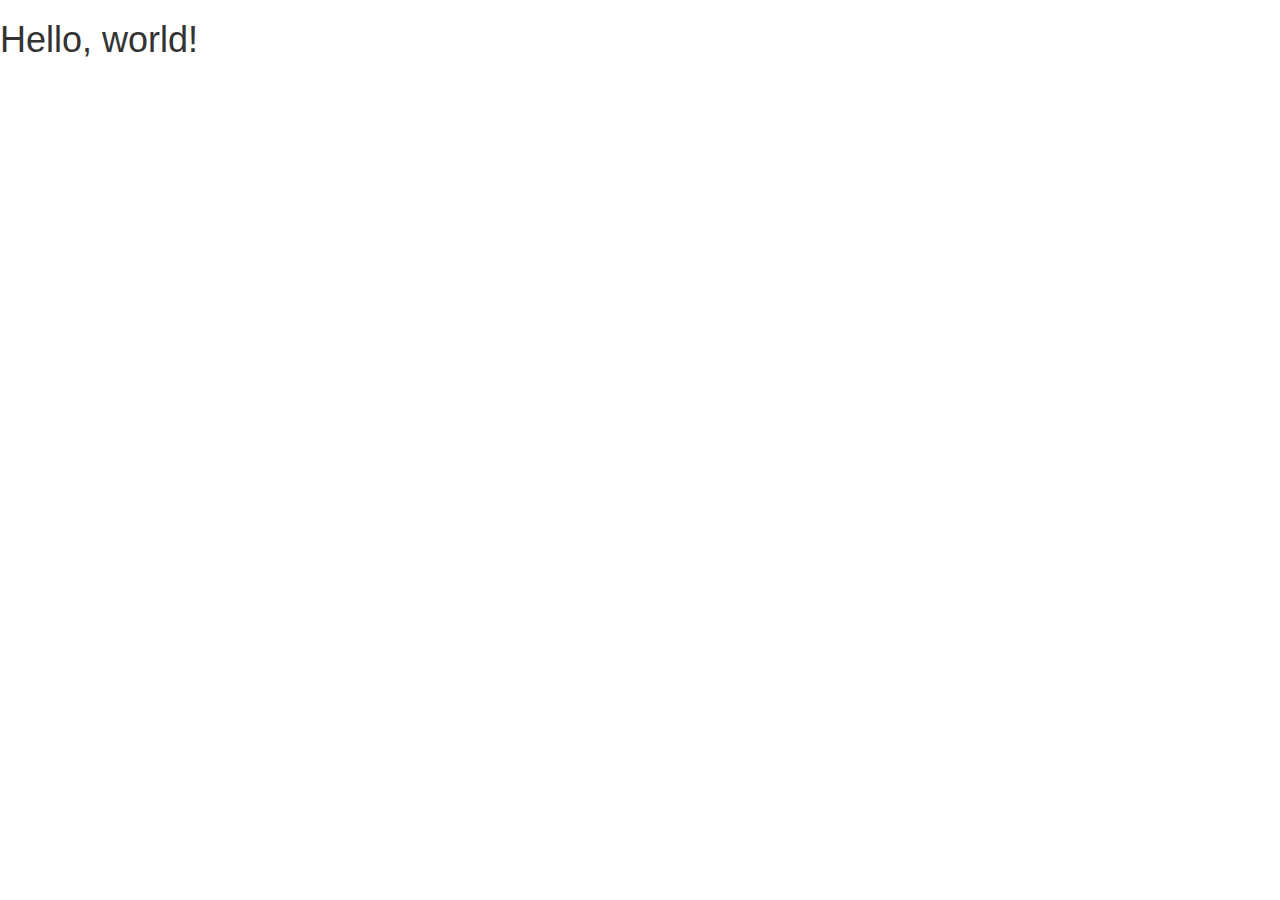
<file: htmlcss/boostrap/index.html>
<!DOCTYPE html>
<html lang="ja">
  <head>
    <meta charset="utf-8">
    <meta http-equiv="X-UA-Compatible" content="IE=edge">
    <meta name="viewport" content="width=device-width, initial-scale=1">
    <title>Bootstrap Sample</title>
    <!-- BootstrapのCSS読み込み -->
    <link rel="stylesheet" href="//maxcdn.bootstrapcdn.com/bootstrap/3.3.5/css/bootstrap.min.css">
    <!-- jQuery読み込み -->
    <script src="//ajax.googleapis.com/ajax/libs/jquery/1.11.3/jquery.min.js"></script>
    <!-- BootstrapのJS読み込み -->
    <script src="//maxcdn.bootstrapcdn.com/bootstrap/3.3.5/js/bootstrap.min.js"></script>
  </head>
  <body>
    <h1>Hello, world!</h1>
  </body>
</html>
</file>
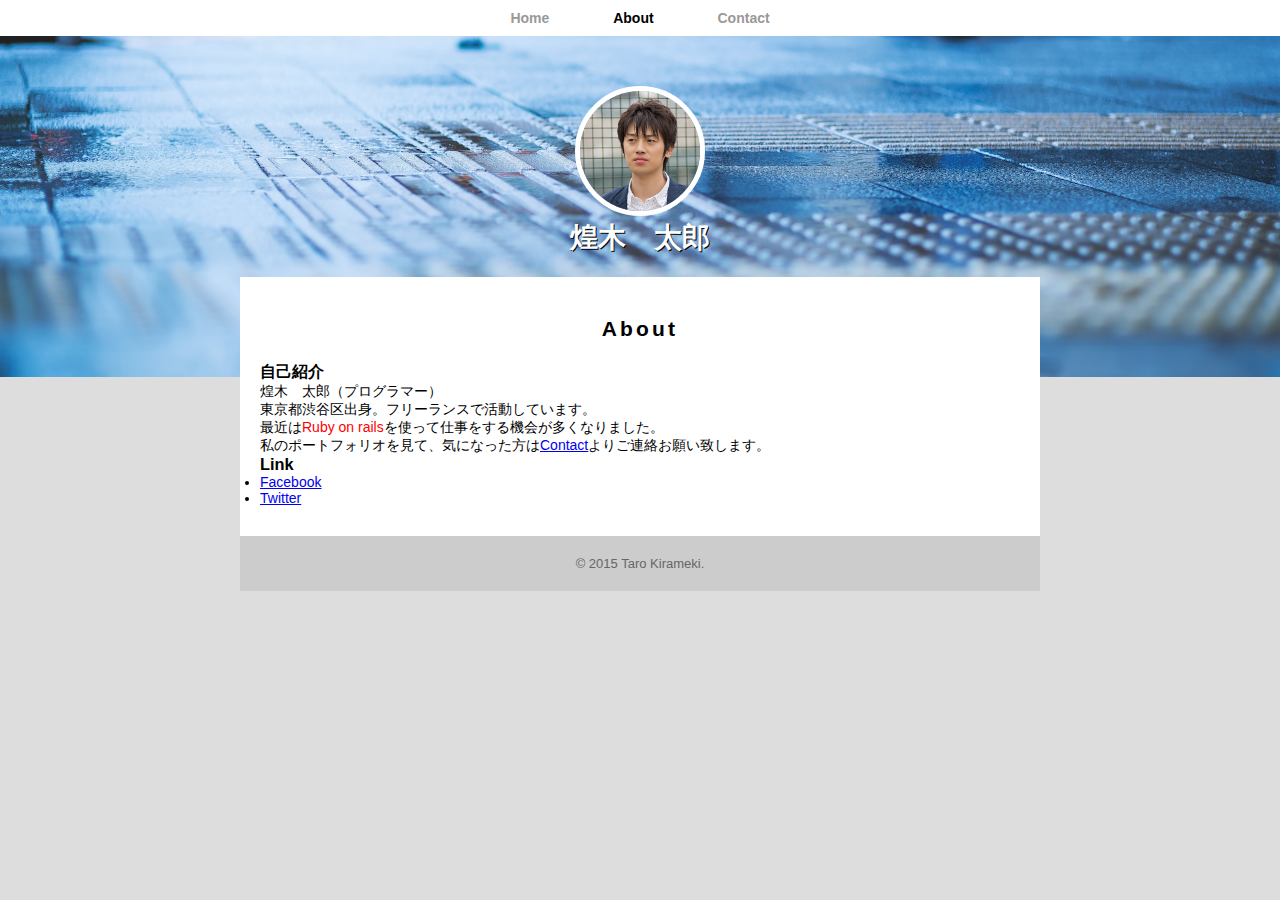
<file: htmlcss/about.html>
<!DOCTYPE HTML>
<html lang="ja">
    <head>
        <meta charset="utf-8">
        <title>煌木　太郎| About</title>
        <link rel="stylesheet" href="about.css">
    </head>
        <body>
            <header>
                <nav>
                    <ul>
                        <li><a href="index.html">Home</a></li>
                        <li><a href="about.html" class="selected">About</a></li>
                        <li><a href="contact.html">Contact</a></li>
                    </ul>
                </nav>
                <div id="logo">
                    <img src="profile.jpg" alt="">
                    <h1>煌木　太郎</h1>
                </div>
                </header>
                <div class="container">
                    <section>
                        <h2>About</h2>
                        <h3>自己紹介</h3>
                        <p>煌木　太郎（プログラマー）</p>
                        <p>東京都渋谷区出身。フリーランスで活動しています。</p>
                        <p>最近は<span class="red">Ruby on rails</span>を使って仕事をする機会が多くなりました。</p>
                        <p>私のポートフォリオを見て、気になった方は<a href="contact.html">Contact</a>よりご連絡お願い致します。</p>
                        <h3>Link</h3>
                        <ul>
                            <li><a href="https://www.facebook.com/tarokirameki" target="_blank">Facebook</a></li>
                            <li><a href="https://twitter.com/tarokirameki" target="_blank">Twitter</a></li>
                        </ul>
                    </section>
                        <footer>
                            <p>&copy; 2015 Taro Kirameki.</p>
                        </footer>
                </div>
        </body>
    </html>
</file>
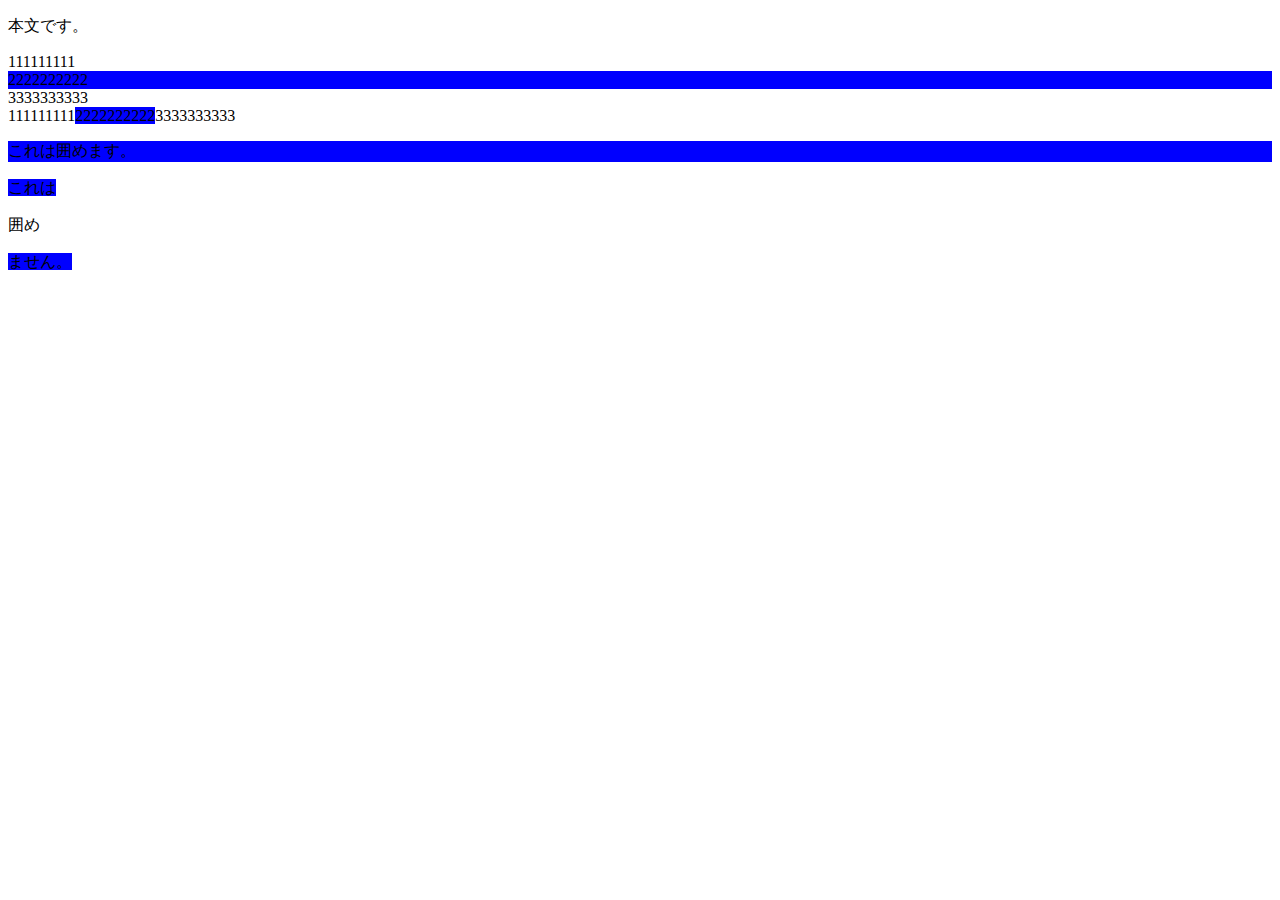
<file: htmlcss/block.html>
<!DOCTYPE HTML>
<html lang="ja">
<head>
  <meta charset="UTF-8">
  <title>サンプルページ</title>
</head>
<body>
  <p>本文です。</p>
  111111111<div style="background-color: blue;">2222222222</div>3333333333
  <br>
  111111111<span style="background-color: blue;">2222222222</span>3333333333
  <p style="background-color: blue">これは<span>囲め</span>ます。</p>
  <span style="background-color: blue">これは<p>囲め</p>ません。</span>
</body>
</html>
</file>
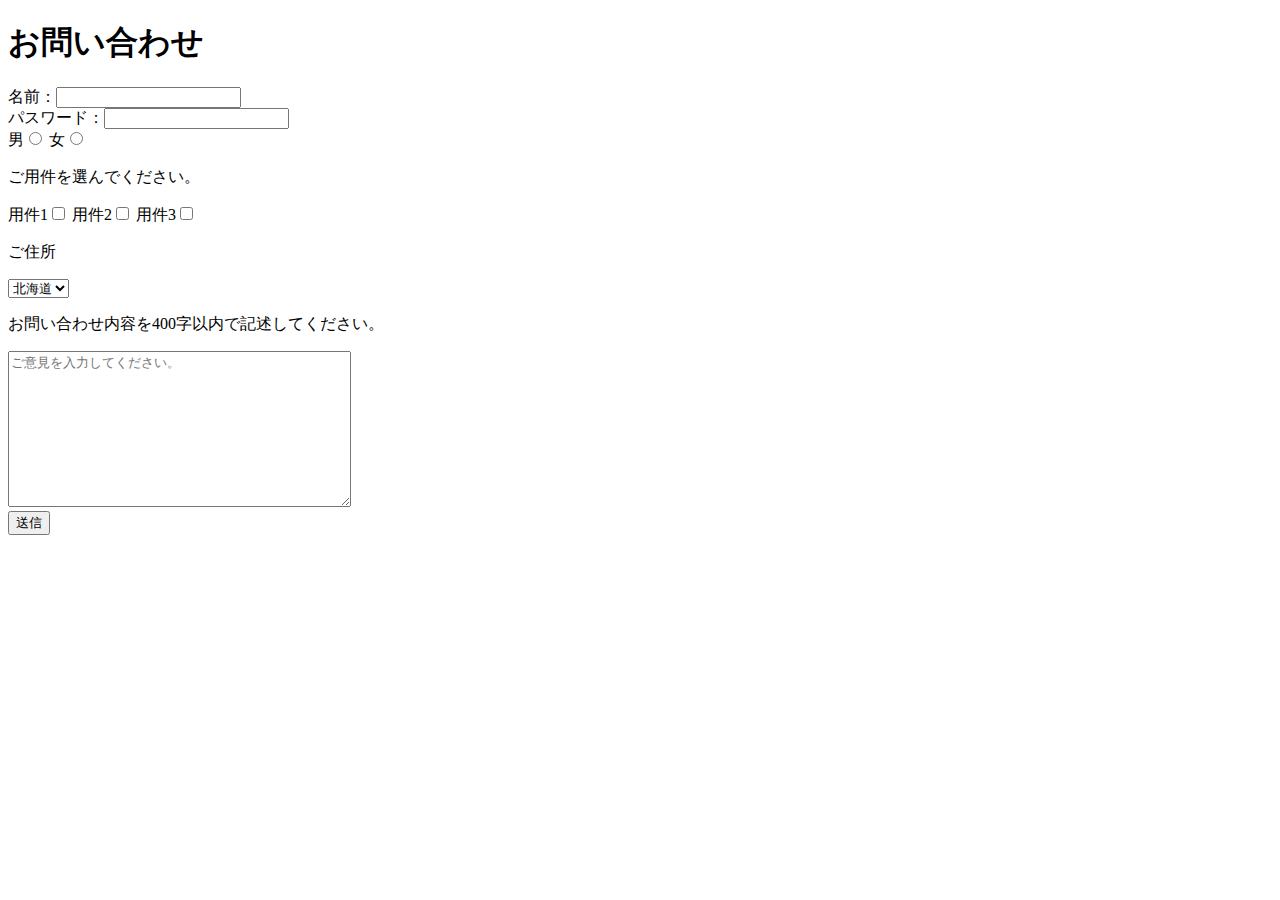
<file: htmlcss/contact.html>
<!DOCTYPE HTML>
<html lang="ja">
<head>
  <meta charset="UTF-8">
  <title>お問い合わせフォーム</title>
</head>
<body>
  <h1>お問い合わせ</h1>
  <form action="" method="post">
    <input type="hidden" value="secret_data">

    <label>名前：<input type="text" name="login_name"></label><br>
    <label>パスワード：<input type="password" name="password"></label><br>
    <div>
      <label>男<input type="radio" name="gender" value="man"></label>
      <label>女<input type="radio" name="gender" value="woman"></label>
    </div>
    <div>
      <p>ご用件を選んでください。</p>
      <label>用件1<input type="checkbox" name="hobby" value="1"></label>
      <label>用件2<input type="checkbox" name="hobby" value="2"></label>
      <label>用件3<input type="checkbox" name="hobby" value="3"></label>
    </div>
    <div>
      <p>ご住所</p>
      <select name="select1">
        <option value="1">北海道</option>
        <option value="2">東京都</option>
        <option value="3">沖縄県</option>
      </select>
    </div>
    <div>
      <p>お問い合わせ内容を400字以内で記述してください。</p>
      <textarea name="opinion" cols="40" rows="10" maxlength="400"
        placeholder="ご意見を入力してください。"></textarea>
    </div>
    <input type="submit" value="送信">
  </form>
</body>
</html>
</file>
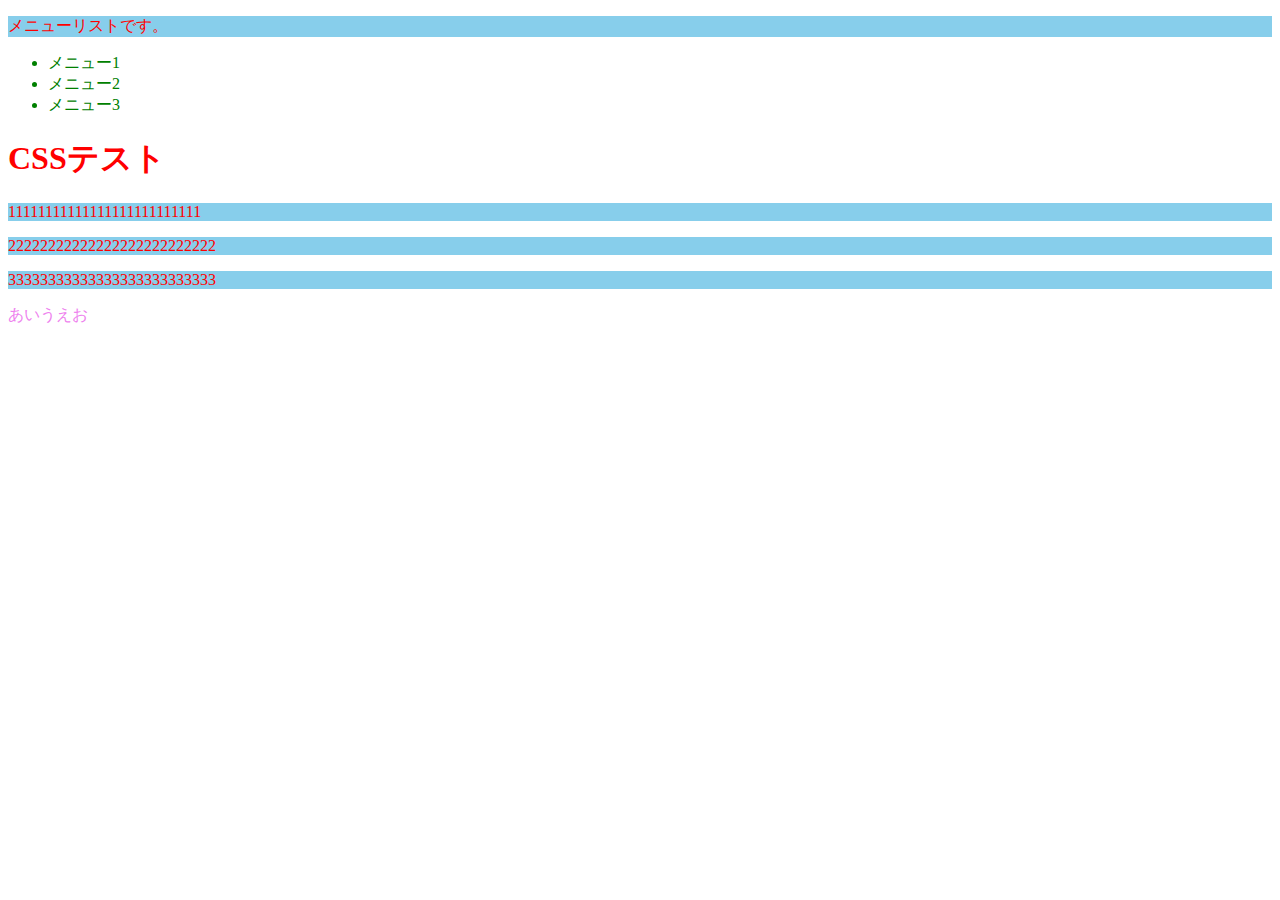
<file: htmlcss/test_css.html>
<!DOCTYPE HTML>
<html lang="ja">
<head>
  <meta charset="UTF-8">
  <title>CSSテスト用HTML</title>
  <link rel="stylesheet" href="test.css">
</head>
<body>
  <div id="menu">
    <p><span class="abc">メニューリスト</span>です。</p>
    <ul>
      <li>メニュー1</li>
      <li>メニュー2</li>
      <li>メニュー3</li>
    </ul>
  </div>
  <div class="container">
    <h1 class="test abc xyz">CSSテスト</h1>
    <p class="abc xyz">11111111111111111111111111</p>
    <p id="p2" class="abc">22222222222222222222222222</p>
    <p id="p3">33333333333333333333333333</p>
  </div>
  <p>あいうえお</p>
</body>
</html>
</file>
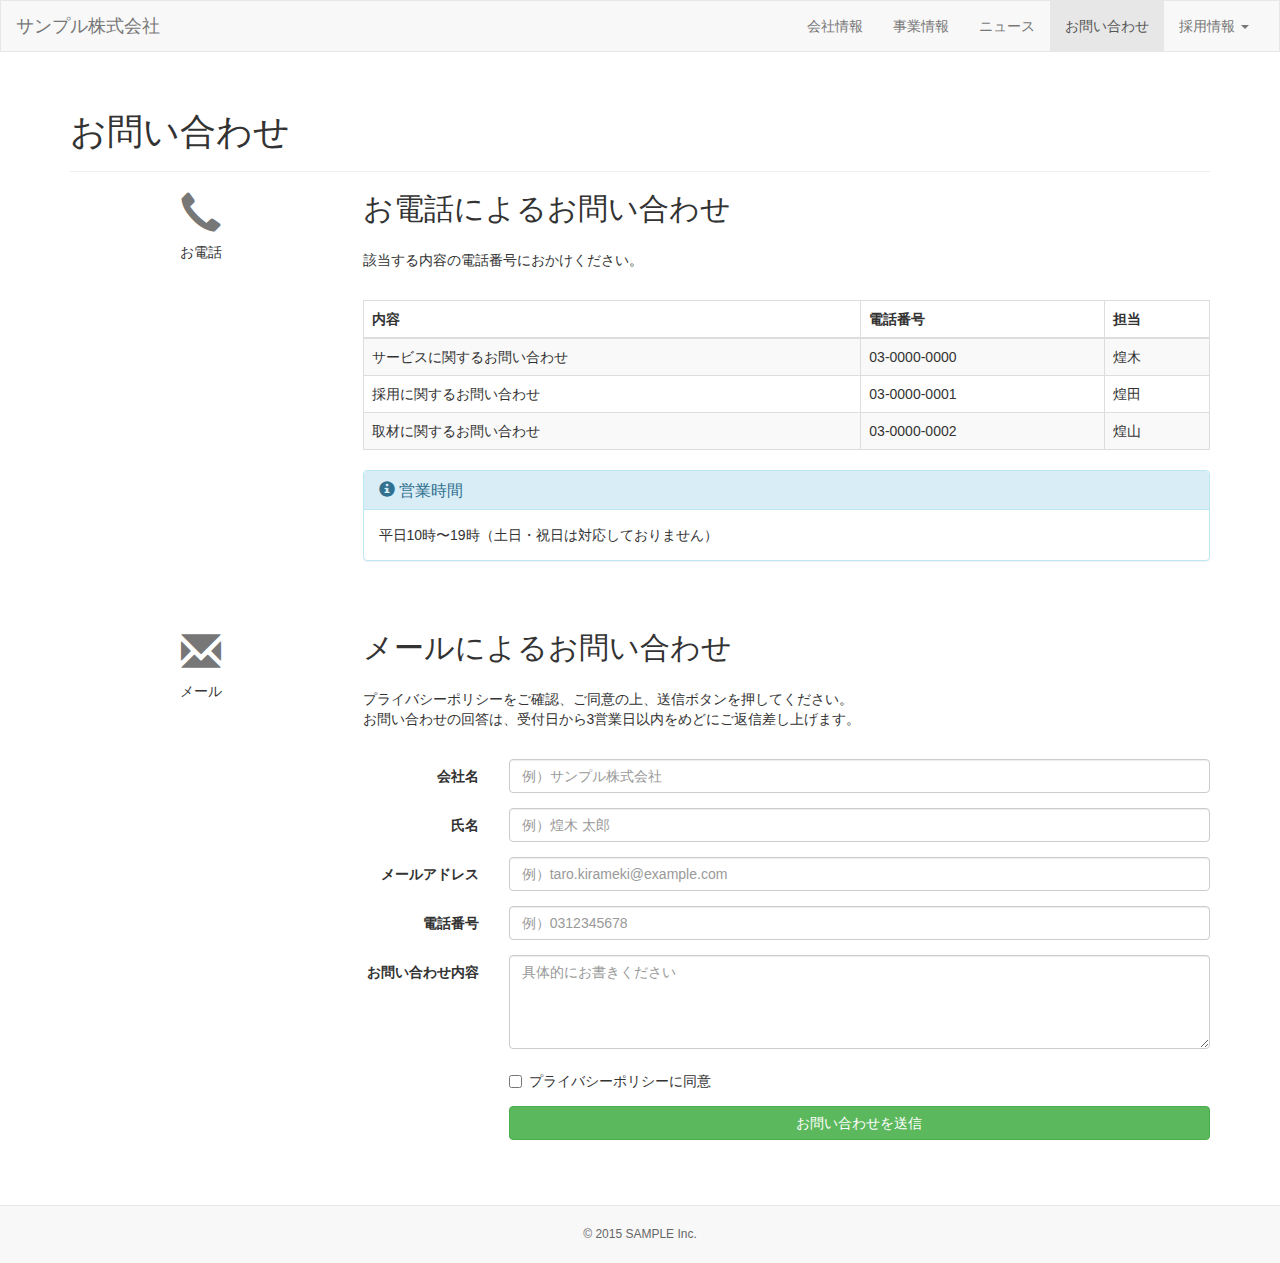
<file: htmlcss/boostrap/desin.html>
<!DOCTYPE html>
<html lang="ja">
  <head>
    <meta charset="utf-8">
    <meta http-equiv="X-UA-Compatible" content="IE=edge">
    <meta name="viewport" content="width=device-width, initial-scale=1">
    <title>お問い合わせ | サンプル株式会社</title>
    <!-- BootstrapのCSS読み込み -->
    <link rel="stylesheet" href="//maxcdn.bootstrapcdn.com/bootstrap/3.3.5/css/bootstrap.min.css">
    <!-- jQuery読み込み -->
    <script src="//ajax.googleapis.com/ajax/libs/jquery/1.11.3/jquery.min.js"></script>
    <!-- BootstrapのJS読み込み -->
    <script src="//maxcdn.bootstrapcdn.com/bootstrap/3.3.5/js/bootstrap.min.js"></script>
    <style>
      body {
        font-size: 14px;
      }
      
      .navbar {
        border-radius: 0; 
      }
      
      .row {
        margin-bottom: 50px;
      }
      
      .icon {
        text-align: center;
      }
      
      .icon .glyphicon {
        margin-bottom: 10px;
        font-size: 40px;
        color: #777;
      }
      
      .content h2 {
        margin-top: 0;
        padding-bottom: 15px;
      }
      .content p {
        margin-bottom: 30px;
      }
      
      footer {
        border-top: 1px solid#e7e7e7;
        background-color: #f8f8f8;
        text-align: center;
      }
      
      .copyright {
        padding: 20px 0;
        font-size: 12px;
        color: #666;
      }
      
      @media (max-width: 768px) {
        body {
          font-size: 12px;
        }
        h1 {
          font-size: 30px;
        }
        h2 {
          font-size: 24px;
        }
        .panel-title {
          font-size: 14px;
        }
      }
    </style>
  </head>
  <body>
    <header>
      <nav class="navbar navbar-default">
        <div class="container-fluid">
          <div class="navbar-header">
            <button type="button" class="navbar-toggle collapsed" data-toggle="collapse" data-target="#site-menu">
              <span class="sr-only">Toggle navigation</span>
              <span class="icon-bar"></span>
              <span class="icon-bar"></span>
              <span class="icon-bar"></span>
            </button>
            <a class="navbar-brand" href="#">サンプル株式会社</a>
          </div>
          <div class="collapse navbar-collapse" id="site-menu">
            <ul class="nav navbar-nav navbar-right">
              <li><a href="#">会社情報</a></li>
              <li><a href="#">事業情報</a></li>
              <li><a href="#">ニュース</a></li>
              <li class="active"><a href="#">お問い合わせ</a></li>
              <li class="dropdown">
                <a href="#" class="dropdown-toggle" data-toggle="dropdown" role="button" aria-expanded="false">
                  採用情報
                  <span class="caret"></span>
                </a>
                <ul class="dropdown-menu" role="menu">
                  <li><a href="#">新卒採用</a></li>
                  <li><a href="#">キャリア採用</a></li>
                </ul>
              </li>
            </ul>
          </div>
        </div>
      </nav>
    </header>
    <div class="container">
      <div class="page-header">
        <h1>お問い合わせ</h1>
      </div>
        <div class="row">
        <div class="icon col-sm-3 hidden-xs">
          <span class="glyphicon glyphicon-earphone" aria-hidden="true"></span>
          <div class="icon-caption">お電話</div>
        </div>
        <div class="content col-sm-9">
          <h2>お電話によるお問い合わせ</h2>
          <p>
            該当する内容の電話番号におかけください。
          </p>
          <div class="table-responsive">
            <table class="table table-striped table-bordered">
              <thead>
                <tr>
                  <th>内容</th>
                  <th>電話番号</th>
                  <th>担当</th>
                </tr>
              </thead>
              <tbody>
                <tr>
                  <td>サービスに関するお問い合わせ</td>
                  <td>03-0000-0000</td>
                  <td>煌木</td>
                </tr>
                <tr>
                  <td>採用に関するお問い合わせ</td>
                  <td>03-0000-0001</td>
                  <td>煌田</td>
                </tr>
                <tr>
                  <td>取材に関するお問い合わせ</td>
                  <td>03-0000-0002</td>
                  <td>煌山</td>
                </tr>
              </tbody>
            </table>
          </div>
          <div class="panel panel-info">
            <div class="panel-heading">
              <h3 class="panel-title" id="panel-title">
                <span class="glyphicon glyphicon-info-sign" aria-hidden="true"></span> 
                営業時間
              </h3>
            </div>
            <div class="panel-body">
              平日10時〜19時（土日・祝日は対応しておりません）
            </div>
          </div>
        </div>
      </div>
      <div class="row">
        <div class="icon col-sm-3 hidden-xs">
          <span class="glyphicon glyphicon-envelope" aria-hidden="true"></span>
          <div class="icon-caption">メール</div>
        </div>
        <div class="content col-sm-9">
          <h2>メールによるお問い合わせ</h2>
          <p>
            プライバシーポリシーをご確認、ご同意の上、送信ボタンを押してください。<br>
            お問い合わせの回答は、受付日から3営業日以内をめどにご返信差し上げます。
          </p>
          <form class="form-horizontal">
            <div class="form-group">
              <label for="inputCompany" class="col-md-2 control-label">会社名</label>
              <div class="col-md-10">
                <input type="text" class="form-control" id="inputCompany" placeholder="例）サンプル株式会社">
              </div>
            </div>
              <div class="form-group">
              <label for="inputName" class="col-md-2 control-label">氏名</label>
              <div class="col-md-10">
                <input type="text" class="form-control" id="inputName" placeholder="例）煌木 太郎">
              </div>
            </div>
            <div class="form-group">
              <label for="inputEmail" class="col-md-2 control-label">メールアドレス</label>
              <div class="col-md-10">
                <input type="email" class="form-control" id="inputEmail" placeholder="例）taro.kirameki@example.com">
              </div>
            </div>
            <div class="form-group">
              <label for="inputTel" class="col-md-2 control-label">電話番号</label>
              <div class="col-md-10">
                <input type="tel" class="form-control" id="inputTel" placeholder="例）0312345678">
              </div>
            </div>
            <div class="form-group">
              <label for="inputContent" class="col-md-2 control-label">お問い合わせ内容</label>
              <div class="col-md-10">
                <textarea class="form-control" id="inputContent" rows="4" placeholder="具体的にお書きください"></textarea>
              </div>
            </div>
            <div class="form-group">
              <div class="col-md-offset-2 col-md-10">
                <div class="checkbox">
                  <label>
                    <input type="checkbox">プライバシーポリシーに同意
                  </label>
                </div>
              </div>
            </div>
            <div class="form-group">
              <div class="col-sm-offset-2 col-sm-10">
                <button type="submit" class="btn btn-default btn-success btn-block">お問い合わせを送信</button>
              </div>
            </div>
          </form>
        </div>
      </div>
    </div>
    <footer>
      <div class="copyright">© 2015 SAMPLE Inc.</div>
    </footer>
  </body>
</html>
</file>
<file: htmlcss/about.css>
*{
    margin: 0;
    padding: 0;
}
body {
    font-family: YuGothic, "游ゴシック", "メイリオ", Meiryo, "ヒラギノ角ゴ Pro W3", "Hiragino Kaku Gothic Pro", sans-serif;
    background-color: #ddd;
    font-size: 14px;
}
span.red {
    color: red;
}
header {
    background-image: url("bg.jpg");
    background-position: center center;
    background-size: cover;
    background-repeat: no-repeat;
    padding-bottom: 100px
}
#logo {
    padding: 20px 0;
    text-align: center;
}
#logo img {
    max-width: 120px;
    border: 5px solid #fff;
    border-radius: 100%;
}
#logo h1 {
    letter-spacing: 0 0.15em;
    color: #fff;
    text-shadow: 1px 1px 0px #000;
} 
nav {
    margin: 0 0 30px 0;
    padding: 10px 0;
    text-align: center;
    background: #fff;
}
nav  ul {
    margin: 0 10px;
    padding: 0;
}
nav ul li {
    margin: 0 20px;
    display: inline-block;
}
nav ul li a {
    padding: 15px 10px;
    text-decoration: none;
    color: #999;
    font-weight: bold;
}
nav ul li a.selected {
    color: #000;
}
.container {
    max-width: 800px;
    margin: -100px auto 0;
    background-color: #fff;
}
section {
    padding: 30px 20px;
}
section h2 {
    padding: 10px 0 20px 0;
    text-align: center;
    letter-spacing: 0.15em;
}
footer {
  padding: 20px 0;
  font-size: 93%;
  text-align: center;
  background-color: #ccc;
  color: #666;
}
</file>
<file: htmlcss/test.css>
h1,p {
    color: red;
}
div li {
    color: green;
}
div > p {
    background-color: skyblue;
}
div + p {
    color: violet;
}
</file>
